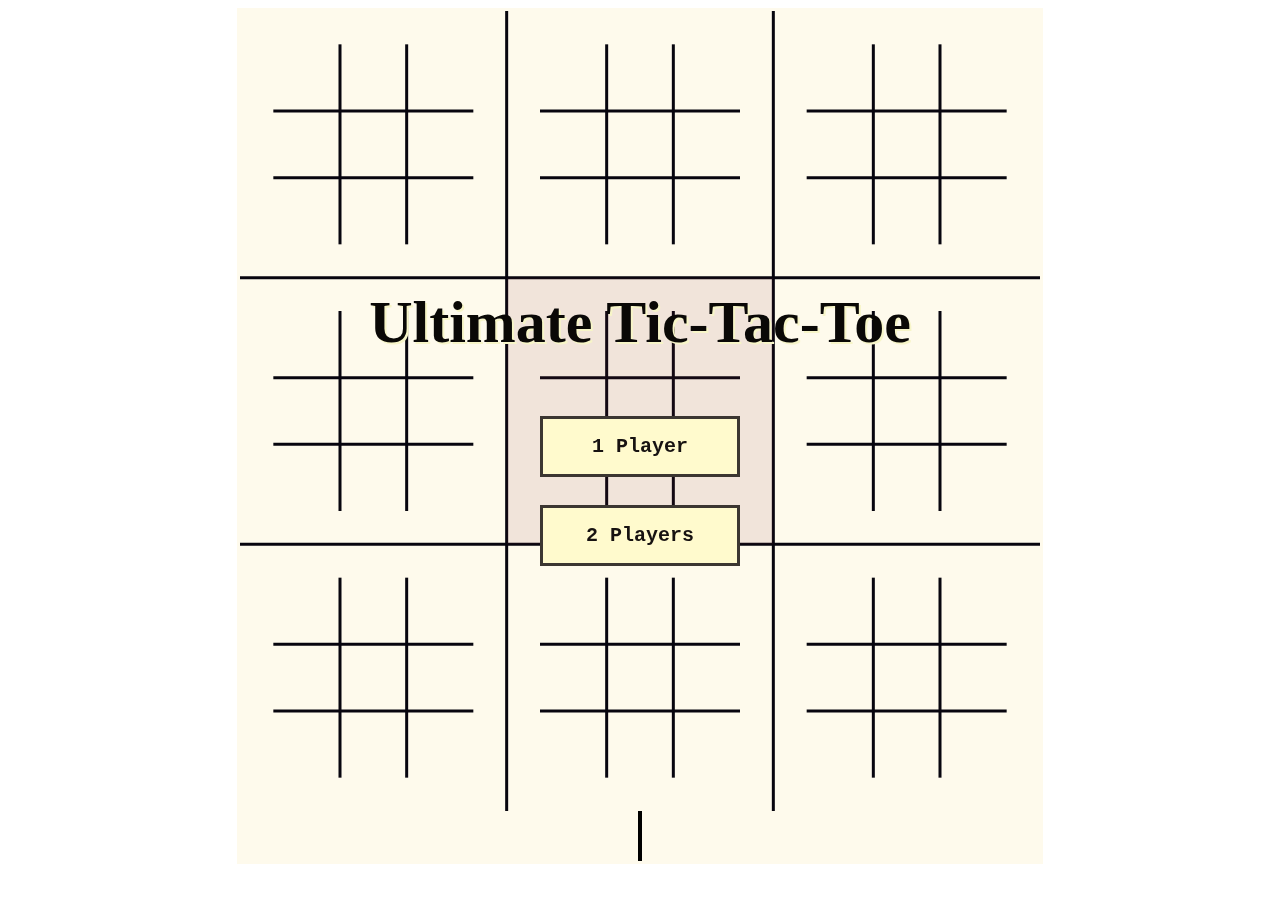
<file: Tic-Tac-Toe-Ultimate/index.html>
<!DOCTYPE html>
<html lang="en">

    <head>
        <meta charset="UTF-8">
        <meta http-equiv="X-UA-Compatible" content="IE=edge">
        <meta name="viewport" content="width=device-width, initial-scale=1.0">
        <link rel="stylesheet" type="text/css" href="tmp.css">
        <link rel="shortcut icon" href="favicon.ico" />
        <title>Document</title>
    </head>

    <body>
        <center>

            <div class="relative">
                
                <canvas id="myCanvas" width="800" height="850">
                    Your browser does not support the canvas element.
                </canvas>
        
                <div class="absolute" id="startMenu">
                    <p class="centeredbig">Ultimate Tic-Tac-Toe</p>
                    <p class="centered" onclick="pickTurns()"><button>1 Player</button></p>
                    <p class="centered" onclick="startGame(1)"><button>2 Players</button></p>
                </div>
        
                <div class="absolute" id="turnMenu" hidden="hidden">
                    <p class="centeredbig">Ultimate Tic-Tac-Toe</p>
                    <p class="centered" onclick="setGame(0)"><button>Player 1st</button></p>
                    <p class="centered" onclick="setGame(1)"><button>AI 1st</button></p>
                </div>
        
                <div class="absolute" id="winMenu" hidden="hidden">
                    <p class="centeredbig" id="result">Player 1 Wins!</p>
                    <p class="centered" onclick="menu()"><button>Play again</button></p>
                </div>
        
                <div class="absolute fade" id="loader" hidden>
                    <div class="lds-ring"><div></div><div></div><div></div><div></div></div>
                </div>
        
            </div>
        
        </center>
        
        <script src="tmp.js"></script>

    </body>
</html>
</file>
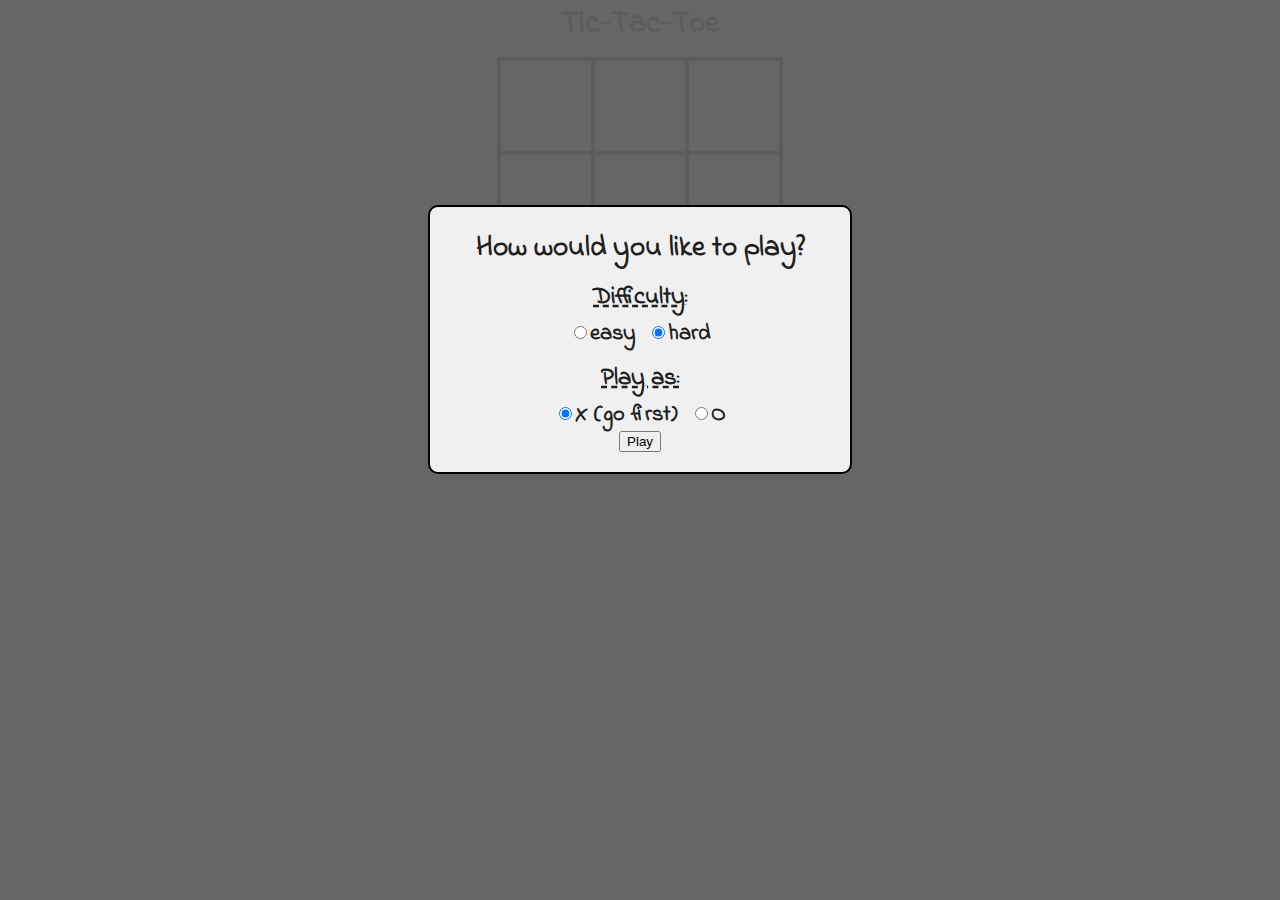
<file: Tic-Tac-Toe/index.html>
<html lang="en">

    <head>
        <meta charset="utf-8">
        <meta name="viewport" content="width=device-width, initial-scale=1.0">
        <title>Tic-tac-toe</title>
        <link href="https://fonts.googleapis.com/css?family=Indie+Flower" rel="stylesheet">
        <link rel="stylesheet" href="style.css">
    </head>

    <body onload="initialize()">

        <h1>Tic-Tac-Toe</h1>

        <table id="table_game">
            <tr>

                <td class="td_game">
                    <div id="cell0" onclick="cellClicked(this.id)" class="fixed"></div>
                </td>

                <td class="td_game">
                    <div id="cell1" onclick="cellClicked(this.id)" class="fixed"></div>
                </td>

                <td class="td_game">
                    <div id="cell2" onclick="cellClicked(this.id)" class="fixed"></div>
                </td>

            </tr>
            <tr>

                <td class="td_game">
                    <div id="cell3" onclick="cellClicked(this.id)" class="fixed"></div>
                </td>

                <td class="td_game">
                    <div id="cell4" onclick="cellClicked(this.id)" class="fixed"></div>
                </td>

                <td class="td_game">
                    <div id="cell5" onclick="cellClicked(this.id)" class="fixed"></div>
                </td>

            </tr>

            <tr>

                <td class="td_game">
                    <div id="cell6" onclick="cellClicked(this.id)" class="fixed"></div>
                </td>

                <td class="td_game">
                    <div id="cell7" onclick="cellClicked(this.id)" class="fixed"></div>
                </td>

                <td class="td_game">
                    <div id="cell8" onclick="cellClicked(this.id)" class="fixed"></div>
                </td>

            </tr>
        </table>
        
        <div id="restart" title="Start new game" onclick="restartGame(true)">
            <span style="vertical-align:top;position:relative;top:-10px">#</span>
        </div>

        <table>

            <tr>
                <th class="th_list">Computer</th>
                <th class="th_list" style="padding-right:10px;padding-left:10px">Draws</th>
                <th class="th_list">Player</th>
            </tr>
            
            <tr>
                <td class="td_list" id="computer_score">0</td>
                <td class="td_list" style="padding-right:10px;padding-left:10px" id="tie_score">0</td>
                <td class="td_list" id="player_score">0</td>
            </tr>
            
        </table>

        <!-- The modal dialog for announcing the winner -->
        <div id="winAnnounce" class="modal">

            <!-- Modal content -->
            <div class="modal-content">
                <span class="close" onclick="closeModal('winAnnounce')">&times;</span>
                <p id="winText"></p>
            </div>

        </div>

        <!-- The dialog for getting feedback from the user -->
        <div id="userFeedback" class="modal">
            <!-- Modal content -->
            <div class="modal-content">

                <p id="questionText"></p>
                <p>
                    <button id="yesBtn">Yes</button>&nbsp;<button id="noBtn">No</button>
                </p>

            </div>
        </div>

        <!-- The options dialog -->
        <div id="optionsDlg" class="modal">
            <!-- Modal content -->
            <div class="modal-content">
                <h2>How would you like to play?</h2>
                <h3>Difficulty:</h3>

                <label>
                    <input type="radio" name="difficulty" id="r0" value="0">easy&nbsp;
                </label>

                <label><input type="radio" name="difficulty" id="r1" value="1" checked>hard</label><br>

                <h3>Play as:</h3>

                <label><input type="radio" name="player" id="rx" value="x" checked>X (go first)&nbsp;</label>

                <label>
                    <input type="radio" name="player" id="ro" value="o">O<br>
                </label>

                <p>
                    <button id="okBtn" onclick="getOptions()">Play</button>
                </p>
            </div>
        </div>
        
        <script src="script.js"></script>
  </body>
</html>
</file>
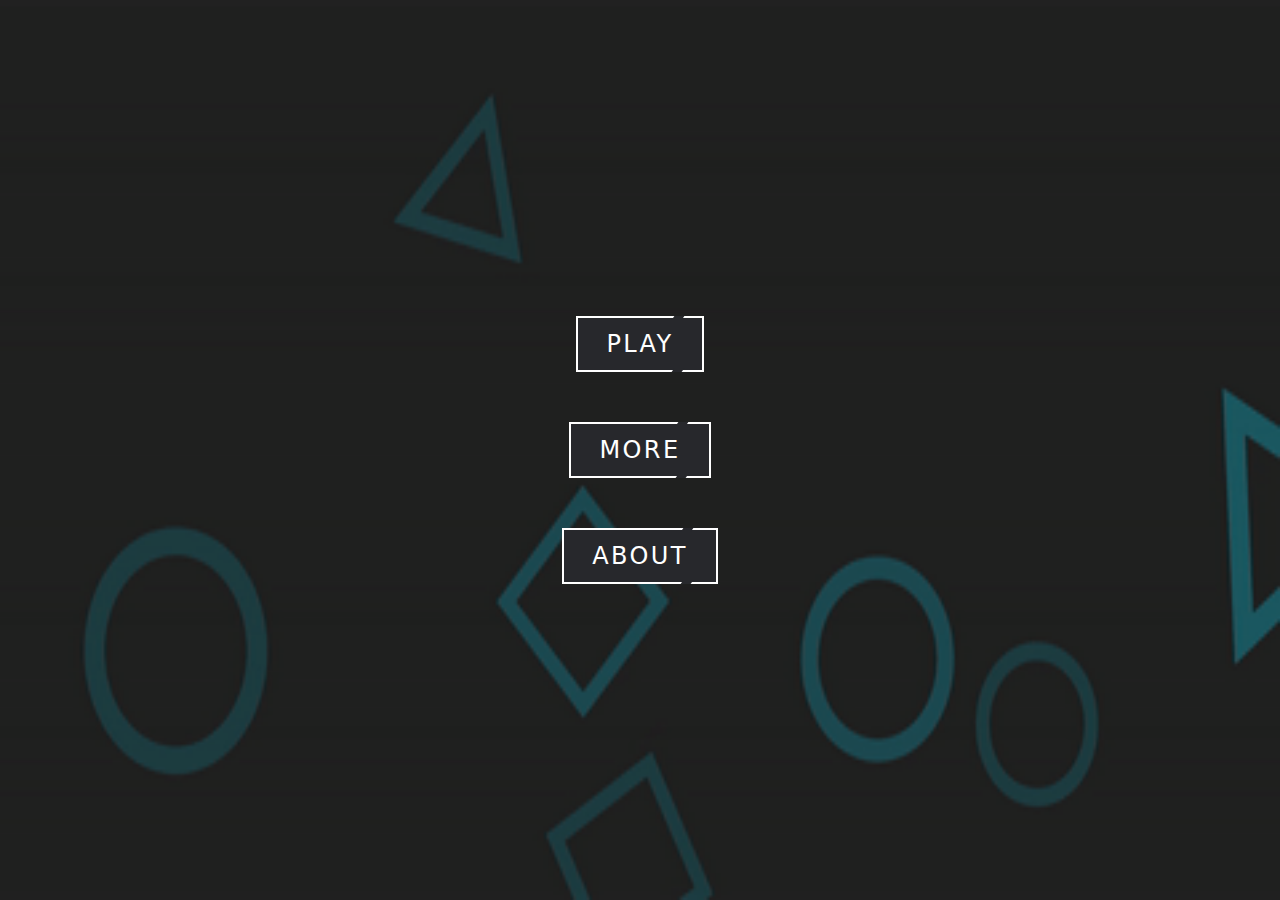
<file: menu.html>
<!DOCTYPE html>
<html lang="en">

    <head>

        <meta charset="UTF-8">
        <meta http-equiv="X-UA-Compatible" content="IE=edge">
        <meta name="viewport" content="width=device-width, initial-scale=1.0">
        <link href="https://cdn.jsdelivr.net/npm/bootstrap@5.2.3/dist/css/bootstrap.min.css" rel="stylesheet">
        <link rel="stylesheet" href="menu.css">
        <link rel="icon" type="image/x-icon" href="./Images/icons8-tic-tac-toe-47.png">
        <title>Tic-Tac-Toe</title>

    </head>

    <body>

        <menu id="main-menu">

            <img src="./Images/BXe0.gif" alt="background" id="background-gif">

            <container id="menu">

                <a href="./Tic-Tac-Toe/Tic-Tac-Toe.html" style="--clr:#1e9bff"><span>Play</span><i></i></a>

                <a href="#" style="--clr:#1e9bff"><span>More</span><i></i></a>
                
                <a href="#" style="--clr:#1e9bff"><span>About</span><i></i></a>

            </container>

        </menu>
      
        <script src="https://cdn.jsdelivr.net/npm/bootstrap@5.2.3/dist/js/bootstrap.bundle.min.js"></script>
    </body>
</html>
</file>
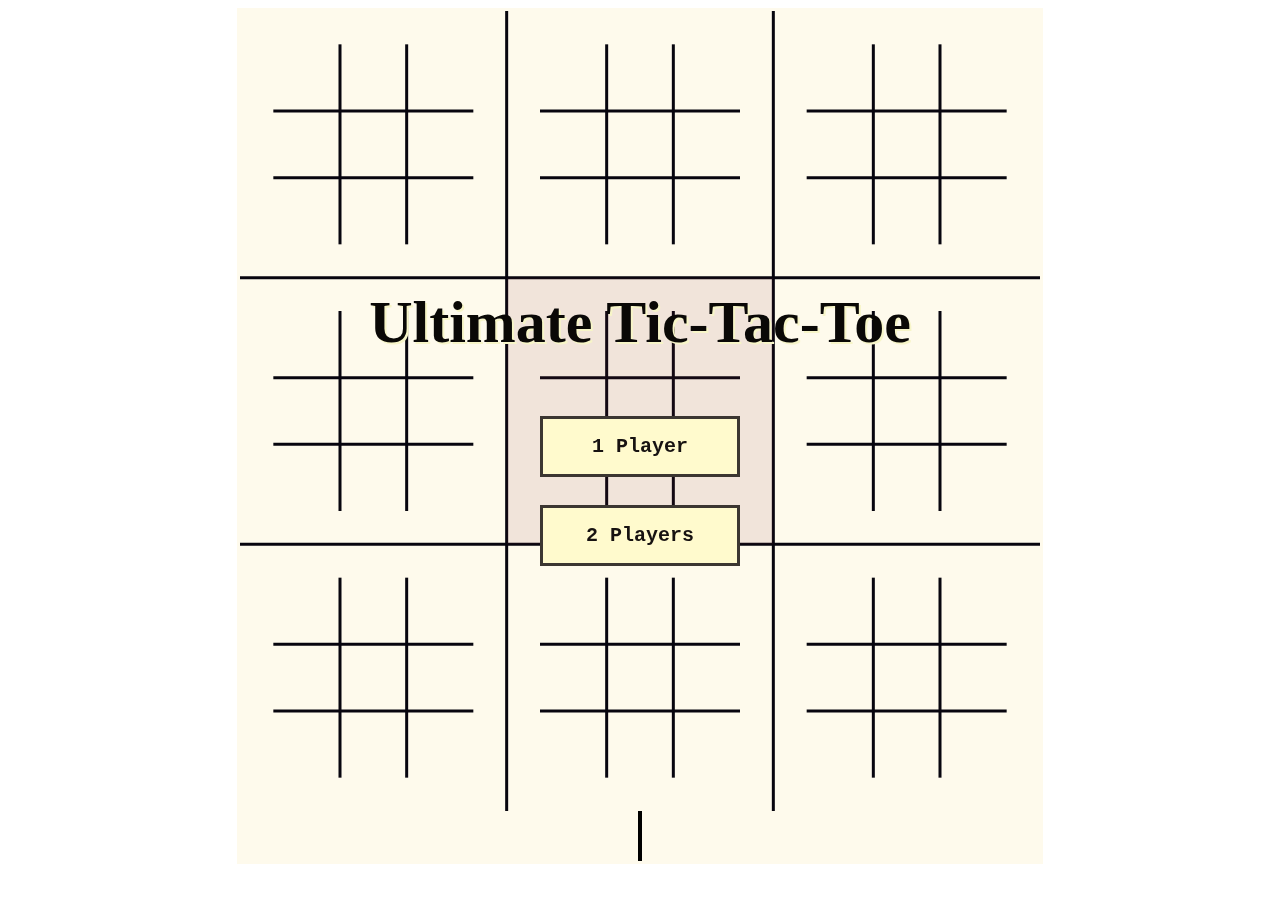
<file: Tic-Tac-Toe-Ultimate/ultimate.html>
<!DOCTYPE html>
<html lang="en">

    <head>
        <meta charset="UTF-8">
        <meta http-equiv="X-UA-Compatible" content="IE=edge">
        <meta name="viewport" content="width=device-width, initial-scale=1.0">
        <link rel="stylesheet" type="text/css" href="ultimate.css">
        <link rel="shortcut icon" href="favicon.ico" />
        <title>Document</title>
    </head>

    <body>
        <center>

            <div class="relative">
                
                <canvas id="myCanvas" width="800" height="850">
                    Your browser does not support the canvas element.
                </canvas>
        
                <div class="absolute" id="startMenu">
                    <p class="centeredbig">Ultimate Tic-Tac-Toe</p>
                    <p class="centered" onclick="pickTurns()"><button>1 Player</button></p>
                    <p class="centered" onclick="startGame(1)"><button>2 Players</button></p>
                </div>
        
                <div class="absolute" id="turnMenu" hidden="hidden">
                    <p class="centeredbig">Ultimate Tic-Tac-Toe</p>
                    <p class="centered" onclick="setGame(0)"><button>Player 1st</button></p>
                    <p class="centered" onclick="setGame(1)"><button>AI 1st</button></p>
                </div>
        
                <div class="absolute" id="winMenu" hidden="hidden">
                    <p class="centeredbig" id="result">Player 1 Wins!</p>
                    <p class="centered" onclick="menu()"><button>Play again</button></p>
                </div>
        
                <div class="absolute fade" id="loader" hidden>
                    <div class="lds-ring"><div></div><div></div><div></div><div></div></div>
                </div>
        
            </div>
        
        </center>
        
        <script src="ultimate.js"></script>

    </body>
</html>
</file>
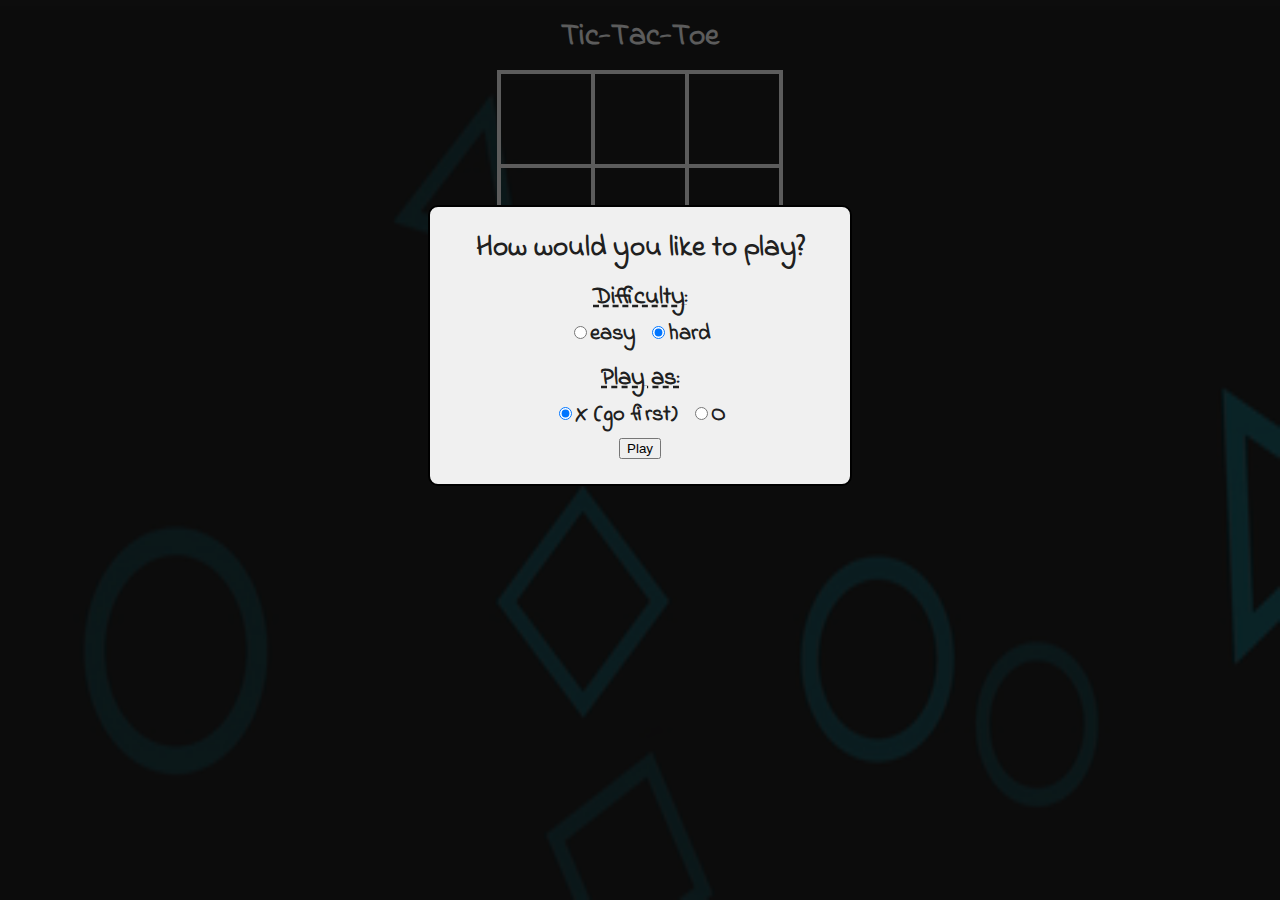
<file: Tic-Tac-Toe/normal.html>
<!DOCTYPE html>
<html lang="en">

    <head>

        <meta charset="UTF-8">
        <meta http-equiv="X-UA-Compatible" content="IE=edge">
        <meta name="viewport" content="width=device-width, initial-scale=1.0">
        <title>Tic-tac-toe</title>
        <link href="https://fonts.googleapis.com/css?family=Indie+Flower" rel="stylesheet">
        <link rel="stylesheet" href="style.css">

    </head>


    <body onload="initialize()">

        <img src="../Images/BXe0.gif" alt="background" id="background">

        <h1>Tic-Tac-Toe</h1>

        <table id="table_game">
            <tr>

                <td class="td_game">
                    <div id="cell0" onclick="cellClicked(this.id)" class="fixed"></div>
                </td>

                <td class="td_game">
                    <div id="cell1" onclick="cellClicked(this.id)" class="fixed"></div>
                </td>

                <td class="td_game">
                    <div id="cell2" onclick="cellClicked(this.id)" class="fixed"></div>
                </td>

            </tr>
            <tr>

                <td class="td_game">
                    <div id="cell3" onclick="cellClicked(this.id)" class="fixed"></div>
                </td>

                <td class="td_game">
                    <div id="cell4" onclick="cellClicked(this.id)" class="fixed"></div>
                </td>

                <td class="td_game">
                    <div id="cell5" onclick="cellClicked(this.id)" class="fixed"></div>
                </td>

            </tr>

            <tr>

                <td class="td_game">
                    <div id="cell6" onclick="cellClicked(this.id)" class="fixed"></div>
                </td>

                <td class="td_game">
                    <div id="cell7" onclick="cellClicked(this.id)" class="fixed"></div>
                </td>

                <td class="td_game">
                    <div id="cell8" onclick="cellClicked(this.id)" class="fixed"></div>
                </td>

            </tr>
        </table>
        
        <div id="restart" title="Start new game" onclick="restartGame(true)">
            <span style="vertical-align:top;position:relative;top:-10px">#</span>
        </div>

        <table>

            <tr>
                <th class="th_list">Computer</th>
                <th class="th_list" style="padding-right:10px;padding-left:10px">Draws</th>
                <th class="th_list">Player</th>
            </tr>
            
            <tr>
                <td class="td_list" id="computer_score">0</td>
                <td class="td_list" style="padding-right:10px;padding-left:10px" id="tie_score">0</td>
                <td class="td_list" id="player_score">0</td>
            </tr>
            
        </table>

        <!-- The modal dialog for announcing the winner -->
        <div id="winAnnounce" class="modal">

            <!-- Modal content -->
            <div class="modal-content">
                <span class="close" onclick="closeModal('winAnnounce')">&times;</span>
                <p id="winText"></p>
            </div>

        </div>

        <!-- The dialog for getting feedback from the user -->
        <div id="userFeedback" class="modal">
            <!-- Modal content -->
            <div class="modal-content">

                <p id="questionText"></p>
                <p>
                    <button id="yesBtn">Yes</button>&nbsp;<button id="noBtn">No</button>
                </p>

            </div>
        </div>

        <!-- The options dialog -->
        <div id="optionsDlg" class="modal">
            <!-- Modal content -->
            <div class="modal-content">
                <h2>How would you like to play?</h2>
                <h3>Difficulty:</h3>

                <label>
                    <input type="radio" name="difficulty" id="r0" value="0">easy&nbsp;
                </label>

                <label><input type="radio" name="difficulty" id="r1" value="1" checked>hard</label><br>

                <h3>Play as:</h3>

                <label><input type="radio" name="player" id="rx" value="x" checked>X (go first)&nbsp;</label>

                <label>
                    <input type="radio" name="player" id="ro" value="o">O<br>
                </label>

                <p>
                    <button id="okBtn" onclick="getOptions()">Play</button>
                </p>
            </div>
        </div>
        
        <script src="script.js"></script>
  </body>
</html>
</file>
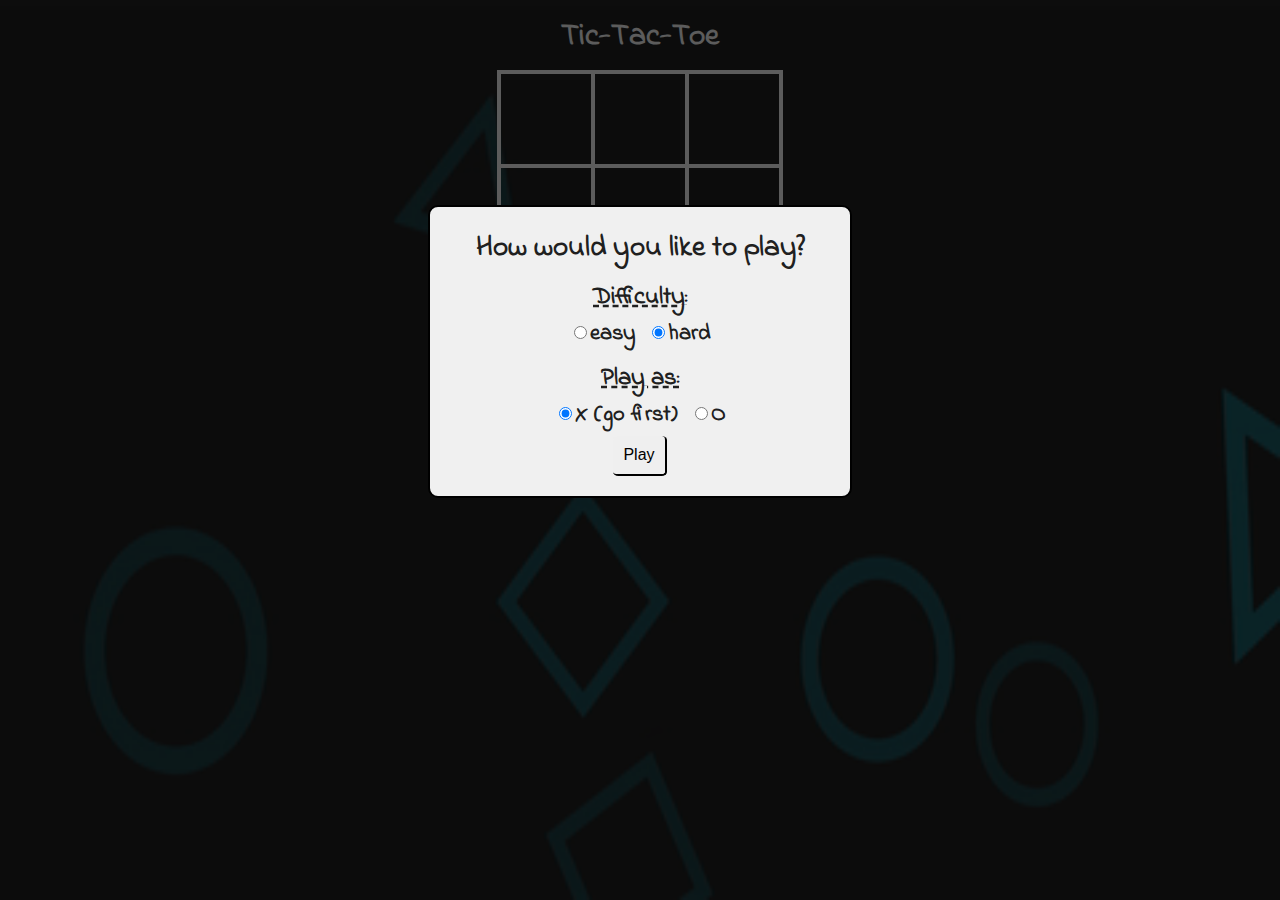
<file: Tic-Tac-Toe/Tic-Tac-Toe.html>
<!DOCTYPE html>
<html lang="en">

    <head>

        <meta charset="UTF-8">
        <meta http-equiv="X-UA-Compatible" content="IE=edge">
        <meta name="viewport" content="width=device-width, initial-scale=1.0">
        <title>Tic-tac-toe</title>
        <link href="https://fonts.googleapis.com/css?family=Indie+Flower" rel="stylesheet">
        <link rel="stylesheet" href="Tic-Tac-Toe.css">
        <link rel="icon" type="image/x-icon" href="../Images/icons8-tic-tac-toe-47.png">

    </head>


    <body onload="initialize()">
        <iframe style="display: none;" width="942" height="530" src="https://www.youtube.com/embed/8YGlzSl6cxU?rel=0&autoplay=1" title="Kahoot music for 10 hours" frameborder="0" allow="accelerometer; autoplay; clipboard-write; encrypted-media; gyroscope; picture-in-picture; web-share" allowfullscreen></iframe>

        <img src="../Images/BXe0.gif" alt="background" id="background">

        <h1>Tic-Tac-Toe</h1>

        <table id="table_game">
            <tr>

                <td class="td_game">
                    <div id="cell0" onclick="cellClicked(this.id)" class="fixed"></div>
                </td>

                <td class="td_game">
                    <div id="cell1" onclick="cellClicked(this.id)" class="fixed"></div>
                </td>

                <td class="td_game">
                    <div id="cell2" onclick="cellClicked(this.id)" class="fixed"></div>
                </td>

            </tr>
            <tr>

                <td class="td_game">
                    <div id="cell3" onclick="cellClicked(this.id)" class="fixed"></div>
                </td>

                <td class="td_game">
                    <div id="cell4" onclick="cellClicked(this.id)" class="fixed"></div>
                </td>

                <td class="td_game">
                    <div id="cell5" onclick="cellClicked(this.id)" class="fixed"></div>
                </td>

            </tr>

            <tr>

                <td class="td_game">
                    <div id="cell6" onclick="cellClicked(this.id)" class="fixed"></div>
                </td>

                <td class="td_game">
                    <div id="cell7" onclick="cellClicked(this.id)" class="fixed"></div>
                </td>

                <td class="td_game">
                    <div id="cell8" onclick="cellClicked(this.id)" class="fixed"></div>
                </td>

            </tr>
        </table>
        
        <div id="restart" title="Start new game" onclick="restartGame(true)">
            <span style="vertical-align:top;position:relative;top:-10px">#</span>
        </div>

        <table>

            <tr>
                <th class="th_list">Computer</th>
                <th class="th_list" style="padding-right:10px;padding-left:10px">Draws</th>
                <th class="th_list">Player</th>
            </tr>
            
            <tr>
                <td class="td_list" id="computer_score">0</td>
                <td class="td_list" style="padding-right:10px;padding-left:10px" id="tie_score">0</td>
                <td class="td_list" id="player_score">0</td>
            </tr>
            
        </table>

        <!-- The modal dialog for announcing the winner -->
        <div id="winAnnounce" class="modal">

            <!-- Modal content -->
            <div class="modal-content">
                <span class="close" onclick="closeModal('winAnnounce')">&times;</span>
                <p id="winText"></p>
            </div>

        </div>

        <!-- The dialog for getting feedback from the user -->
        <div id="userFeedback" class="modal">
            <!-- Modal content -->
            <div class="modal-content">

                <p id="questionText"></p>
                <p>
                    <button id="yesBtn">Yes</button>&nbsp;<button id="noBtn">No</button>
                </p>

            </div>
        </div>

        <!-- The options dialog -->
        <div id="optionsDlg" class="modal">
            <!-- Modal content -->
            <div class="modal-content">
                <h2>How would you like to play?</h2>
                <h3>Difficulty:</h3>

                <label>
                    <input type="radio" name="difficulty" id="r0" value="0">easy&nbsp;
                </label>

                <label><input type="radio" name="difficulty" id="r1" value="1" checked>hard</label><br>

                <h3>Play as:</h3>

                <label><input type="radio" name="player" id="rx" value="x" checked>X (go first)&nbsp;</label>

                <label>
                    <input type="radio" name="player" id="ro" value="o">O<br>
                </label>

                <p>
                    <button class="ok-Btn" id="okBtn" onclick="getOptions()">Play</button>
                </p>
            </div>
        </div>
        
        <script src="Tic-Tac-Toe.js"></script>
  </body>
</html>
</file>
<file: Tic-Tac-Toe-Ultimate/tmp.css>
div.relative {
    position: relative;
    width: 800px;
    height: 850px;
    border: 3px solid rgb(254, 250, 236);
}

div.absolute {
    position: absolute;
    top: 26%;
    right: 15%;
    width: 70%;
    height: 33%;
}
div.absoluteinstructions {
    position: absolute;
    top: 25px;
    right: 50px;
    width: 400px;
    height: 450px;
}

p.centeredbig {
    text-align: center;
    font-weight: bold;
    line-height: 60px;
    font-family: 'Bahnschrift';
    font-size: 60px;
    color: #0a0806;
    text-shadow: 2px 2px #f7f5c8;
    user-select: none;
    -moz-user-select: none;
    -khtml-user-select: none;
    -webkit-user-select: none;
    -o-user-select: none;
}
p.instructionText {
    text-align: center;
    font-weight: bold;
    line-height: 15px;
    font-family: 'Arial';
    font-size: 16px;
    color: #4A597F;
    user-select: none;
    -moz-user-select: none;
    -khtml-user-select: none;
    -webkit-user-select: none;
    -o-user-select: none;
}
p.scoretext {
    text-align: right;
    font-weight: bold;
    line-height: 20px;
    font-size: 25px;
    color: gray;
    user-select: none;
    -moz-user-select: none;
    -khtml-user-select: none;
    -webkit-user-select: none;
    -o-user-select: none;
}
p.gamescoretext {
    text-align: left;
    font-weight: bold;
    line-height: 20px;
    font-size: 25px;
    color: gray;
    user-select: none;
    -moz-user-select: none;
    -khtml-user-select: none;
    -webkit-user-select: none;
    -o-user-select: none;
}
p.centered {
    text-align: center;
    line-height: 15px;
    font-family: 'Courier New';
    font-weight: bold;
    font-size: 20px;
    color: #4A597F;
}
button {
    background-color: #fffacd;
    border: 3px solid #3c3631;
    padding: 16px 32px;
    width: 200px;
    text-align: center;
    text-decoration: none;
    display: inline-block;
    font-size: 20px;
    margin: 4px 2px;
    -webkit-transition-duration: 0.4s; /* Safari */
    transition-duration: 0.4s;
    cursor: pointer;

    font-family: 'Courier New';
    font-weight: bold;
    color: #171211;

}
button:hover {
    background-color: #ada988;
}
button:active {
    background: #7c8786;
}
button:focus {
    outline:0;
}

#loader{
    pointer-events: none;
}

.lds-ring {
    display: inline-block;
    position: relative;
    width: 120px;
    height: 120px;
    margin-top: 23%;
    margin-left: 3%;
}
.lds-ring div {
    box-sizing: border-box;
    display: block;
    position: absolute;
    width: 80px;
    height: 80px;
    margin: 12px;
    border: 12px solid #555;
    border-radius: 50%;
    animation: lds-ring 1.2s cubic-bezier(0.5, 0, 0.5, 1) infinite;
    border-color: #555 transparent transparent transparent;
}
.lds-ring div:nth-child(1) {
    animation-delay: -0.45s;
}
.lds-ring div:nth-child(2) {
    animation-delay: -0.3s;
}
.lds-ring div:nth-child(3) {
    animation-delay: -0.15s;
}
@keyframes lds-ring {
    0% {
        transform: rotate(0deg);
    }
    100% {
        transform: rotate(360deg);
    }
}
</file>
<file: Tic-Tac-Toe/style.css>
body {
    color: rgb(230, 230, 230);
    text-align: center;
    font-family: 'Indie Flower', 'Comic Sans', cursive;
    font-size: 0.7em;
}

#background {
    position: absolute;
    z-index: -1;
    left: 0;
    top: 0;
    width: 100%;
    height: 100vh;
}

h1 {
    line-height: 1em;
    margin-bottom: 0;
    padding-bottom: 5px;
    font-size: 2.8em;
    font-weight: bold;
}

h2 {
    font-size: 1.3em;
    font-weight: bold;
    padding: 0;
    margin: 0;

}

h3 {
    font-size: 1.1em;
    text-decoration: underline;
    text-decoration-style: dashed;
    padding: 0;
    margin: 10px 0 2px 0;
}

table {
    margin: 2% auto;
    border-collapse: collapse;
}

#table_game {
    position: relative;
    font-size: 120px;
    margin: 1% auto;
    border-collapse: collapse;
}

.td_game {
    border: 4px solid rgb(230, 230, 230);
    width: 90px;
    height: 90px;
    padding: 0;
    vertical-align: middle;
    text-align: center;
}

.fixed {
    width: 90px;
    height: 90px;
    line-height: 90px;
    display: block;
    overflow: hidden;
    cursor: pointer;
}

.td_list {
    text-align: center;
    font-size: 1.3em;
    font-weight: bold;
}

.th_list {
    font-size: 1.3em;
    font-weight: bold;
    text-align: center;
    text-decoration: underline;
}

#restart {
    font-size: 3em;
    width: 1em;
    height: 0.9em;
    cursor: pointer;
    margin: 0 auto;
    overflow: hidden;
}

.x {
    color: darksalmon;
    position: relative;
    top: -8px;
    font-size: 1.2em;
    cursor: default;
}

.o {
    color: aquamarine;
    position: relative;
    top: -7px;
    font-size: 1.0em;
    cursor: default;
}

/* modal background */
.modal {
    display: none;
    position: fixed;
    z-index: 1;
    left: 0;
    top: 0;
    width: 100%;
    height: 100%;
    overflow: auto; /* enable scroll if needed */
    background-color: black; /* fallback color */
    background-color: rgba(0, 0, 0, 0.6);
}

/* modal content */
.modal-content {
    background-color: rgb(240, 240, 240);
    color: rgb(32, 32, 32);
    font-size: 2em;
    font-weight: bold;
    /* 16 % from the top and centered */
    margin: 16% auto;
    padding: 20px;
    border: 2px solid black;
    border-radius: 10px;
    width: 380px;
    max-width: 80%;
}

.modal-content p {
    margin: 0;
    padding: 0;
}

/* close button for modal dialog */
.close {
    color: rgb(170, 170, 170);
    float: right;
    position: relative;
    top: -25px;
    right: -10px;
    font-size: 34px;
    font-weight: bold;
}

.close:hover,.close:focus {
    color: black;
    text-decoration: none;
    cursor: pointer;
}

.win-color {
    background-color: rgb(240, 240, 240);
}
</file>
<file: menu.css>
* {
    margin: 0;
    padding: 0;
    box-sizing: border-box;
}

/*-------------------------------MAIN MENU BUTTONS-------------------------------*/
#main-menu {
    width: 100%;
    height: 100vh
}
#background-gif {
    position: absolute;
    width: 100%;
    height: 100vh;
    z-index: -1;
}
#menu {
    display: flex;
    justify-content: center;
    align-items: center;
    min-height: 100vh;
    flex-direction: column;
    gap: 50px;
}
#menu a {
    position: relative;
    background: #fff;
    color: #fff;
    text-decoration: none;
    text-transform: uppercase;
    font-size: 1.5em;
    letter-spacing: 0.1em;
    font-weight: 400;
    padding: 10px 30px;
    transition: 0.5s;
}
#menu a:hover {
    background: var(--clr);
    color: var(--clr);
    letter-spacing: 0.25em;
    box-shadow: 0 0 35px var(--clr);
}
#menu a:before {
    content: "";
    position: absolute;
    inset: 2px;
    background: #27282c;
}
#menu a span {
    position: relative;
    z-index: 1;
}
#menu a i {
    position: absolute;
    inset: 0;
    display: block;
}
#menu a i::before {
    content: "";
    position: absolute;
    top: 0;
    left: 80%;
    width: 10px;
    height: 4px;
    background: #27282c;
    transform: translateX(-50%) skew(325deg);
    transition: 0.5s;
}
#menu a:hover i::before {
    width: 20px;
    left: 20%;
}
#menu a i::after {
    content: "";
    position: absolute;
    bottom: 0;
    left: 80%;
    width: 10px;
    height: 4px;
    background: #27282c;
    transform: translateX(-50%) skew(325deg);
    transition: 0.5s;
}
#menu a:hover i::after {
    width: 20px;
    left: 80%;
}

/*-------------------------------TEXT ANIMATION-------------------------------*/
#text-animated {
    position: absolute;
    margin-top: 200px;
    margin-left: 475px;
    font-size: 7vw;
    color: #252839;
    -webkit-text-stroke: 0.3vw #383d52;
    text-transform: uppercase;
}
#text-animated::before {
    content: attr(data-text);
    position: absolute;
    top: 0;
    left: 0;
    width: 100%;
    height: 100%;
    color: aqua;
    -webkit-text-stroke: 0vw #383d52;
    border-right: 2px solid aqua;
    overflow: hidden;
    animation: animate 6s linear infinite;
}
@keyframes animate {
    0%,10%,100% {
        width: 0;
    }
    70%,90% {
        width: 100%;
    }
}
</file>
<file: Tic-Tac-Toe-Ultimate/ultimate.css>
div.relative {
    position: relative;
    width: 800px;
    height: 850px;
    border: 3px solid rgb(254, 250, 236);
}

div.absolute {
    position: absolute;
    top: 26%;
    right: 15%;
    width: 70%;
    height: 33%;
}

div.absoluteinstructions {
    position: absolute;
    top: 25px;
    right: 50px;
    width: 400px;
    height: 450px;
}

p.centeredbig {
    text-align: center;
    font-weight: bold;
    line-height: 60px;
    font-family: 'Bahnschrift';
    font-size: 60px;
    color: #0a0806;
    text-shadow: 2px 2px #f7f5c8;
    user-select: none;
    -moz-user-select: none;
    -khtml-user-select: none;
    -webkit-user-select: none;
    -o-user-select: none;
}
p.instructionText {
    text-align: center;
    font-weight: bold;
    line-height: 15px;
    font-family: 'Arial';
    font-size: 16px;
    color: #4A597F;
    user-select: none;
    -moz-user-select: none;
    -khtml-user-select: none;
    -webkit-user-select: none;
    -o-user-select: none;
}
p.scoretext {
    text-align: right;
    font-weight: bold;
    line-height: 20px;
    font-size: 25px;
    color: gray;
    user-select: none;
    -moz-user-select: none;
    -khtml-user-select: none;
    -webkit-user-select: none;
    -o-user-select: none;
}
p.gamescoretext {
    text-align: left;
    font-weight: bold;
    line-height: 20px;
    font-size: 25px;
    color: gray;
    user-select: none;
    -moz-user-select: none;
    -khtml-user-select: none;
    -webkit-user-select: none;
    -o-user-select: none;
}
p.centered {
    text-align: center;
    line-height: 15px;
    font-family: 'Courier New';
    font-weight: bold;
    font-size: 20px;
    color: #4A597F;
}
button {
    background-color: #fffacd;
    border: 3px solid #3c3631;
    padding: 16px 32px;
    width: 200px;
    text-align: center;
    text-decoration: none;
    display: inline-block;
    font-size: 20px;
    margin: 4px 2px;
    -webkit-transition-duration: 0.4s; /* Safari */
    transition-duration: 0.4s;
    cursor: pointer;
    font-family: 'Courier New';
    font-weight: bold;
    color: #171211;
}
button:hover {
    background-color: #ada988;
}
button:active {
    background: #7c8786;
}
button:focus {
    outline:0;
}

#loader{
    pointer-events: none;
}

.lds-ring {
    display: inline-block;
    position: relative;
    width: 120px;
    height: 120px;
    margin-top: 23%;
    margin-left: 3%;
}
.lds-ring div {
    box-sizing: border-box;
    display: block;
    position: absolute;
    width: 80px;
    height: 80px;
    margin: 12px;
    border: 12px solid #555;
    border-radius: 50%;
    animation: lds-ring 1.2s cubic-bezier(0.5, 0, 0.5, 1) infinite;
    border-color: #555 transparent transparent transparent;
}
.lds-ring div:nth-child(1) {
    animation-delay: -0.45s;
}
.lds-ring div:nth-child(2) {
    animation-delay: -0.3s;
}
.lds-ring div:nth-child(3) {
    animation-delay: -0.15s;
}
@keyframes lds-ring {
    0% {
        transform: rotate(0deg);
    }
    100% {
        transform: rotate(360deg);
    }
}
</file>
<file: Tic-Tac-Toe/Tic-Tac-Toe.css>
body {
    color: rgb(230, 230, 230);
    text-align: center;
    font-family: 'Indie Flower', 'Comic Sans', cursive;
    font-size: 0.7em;
}

#background {
    position: absolute;
    z-index: -1;
    left: 0;
    top: 0;
    width: 100%;
    height: 100vh;
}

h1 {
    line-height: 1em;
    margin-bottom: 0;
    padding-bottom: 5px;
    font-size: 2.8em;
    font-weight: bold;
}

h2 {
    font-size: 1.3em;
    font-weight: bold;
    padding: 0;
    margin: 0;

}

h3 {
    font-size: 1.1em;
    text-decoration: underline;
    text-decoration-style: dashed;
    padding: 0;
    margin: 10px 0 2px 0;
}

table {
    margin: 2% auto;
    border-collapse: collapse;
}

#table_game {
    position: relative;
    font-size: 120px;
    margin: 1% auto;
    border-collapse: collapse;
}

.td_game {
    border: 4px solid rgb(230, 230, 230);
    width: 90px;
    height: 90px;
    padding: 0;
    vertical-align: middle;
    text-align: center;
}

.fixed {
    width: 90px;
    height: 90px;
    line-height: 90px;
    display: block;
    overflow: hidden;
    cursor: pointer;
}

.td_list {
    text-align: center;
    font-size: 1.3em;
    font-weight: bold;
}

.th_list {
    font-size: 1.3em;
    font-weight: bold;
    text-align: center;
    text-decoration: underline;
}

#restart {
    font-size: 3em;
    width: 1em;
    height: 0.9em;
    cursor: pointer;
    margin: 0 auto;
    overflow: hidden;
}

.x {
    color: darksalmon;
    position: relative;
    top: -8px;
    font-size: 1.2em;
    cursor: default;
}

.o {
    color: aquamarine;
    position: relative;
    top: -7px;
    font-size: 1.0em;
    cursor: default;
}

/* modal background */
.modal {
    display: none;
    position: fixed;
    z-index: 1;
    left: 0;
    top: 0;
    width: 100%;
    height: 100%;
    overflow: auto; /* enable scroll if needed */
    background-color: black; /* fallback color */
    background-color: rgba(0, 0, 0, 0.6);
}

/* modal content */
.modal-content {
    background-color: rgb(240, 240, 240);
    color: rgb(32, 32, 32);
    font-size: 2em;
    font-weight: bold;
    /* 16 % from the top and centered */
    margin: 16% auto;
    padding: 20px;
    border: 2px solid black;
    border-radius: 10px;
    width: 380px;
    max-width: 80%;
}

.modal-content p {
    margin: 0;
    padding: 0;
}

/* close button for modal dialog */
.close {
    color: rgb(170, 170, 170);
    float: right;
    position: relative;
    top: -25px;
    right: -10px;
    font-size: 34px;
    font-weight: bold;
}

.close:hover,.close:focus {
    color: black;
    text-decoration: none;
    cursor: pointer;
}

.win-color {
    background-color: rgb(240, 240, 240);
}

/* Play Button */

.ok-Btn {
    margin-top: 5px;
    font-size: 1rem;
    border-radius: 10%;
    border-top: none;
    border-left: none;
    padding: 10px;
}

.ok-Btn:hover {
    border: 2px solid black;
    font-weight: bold;
    cursor: pointer;
}
</file>
